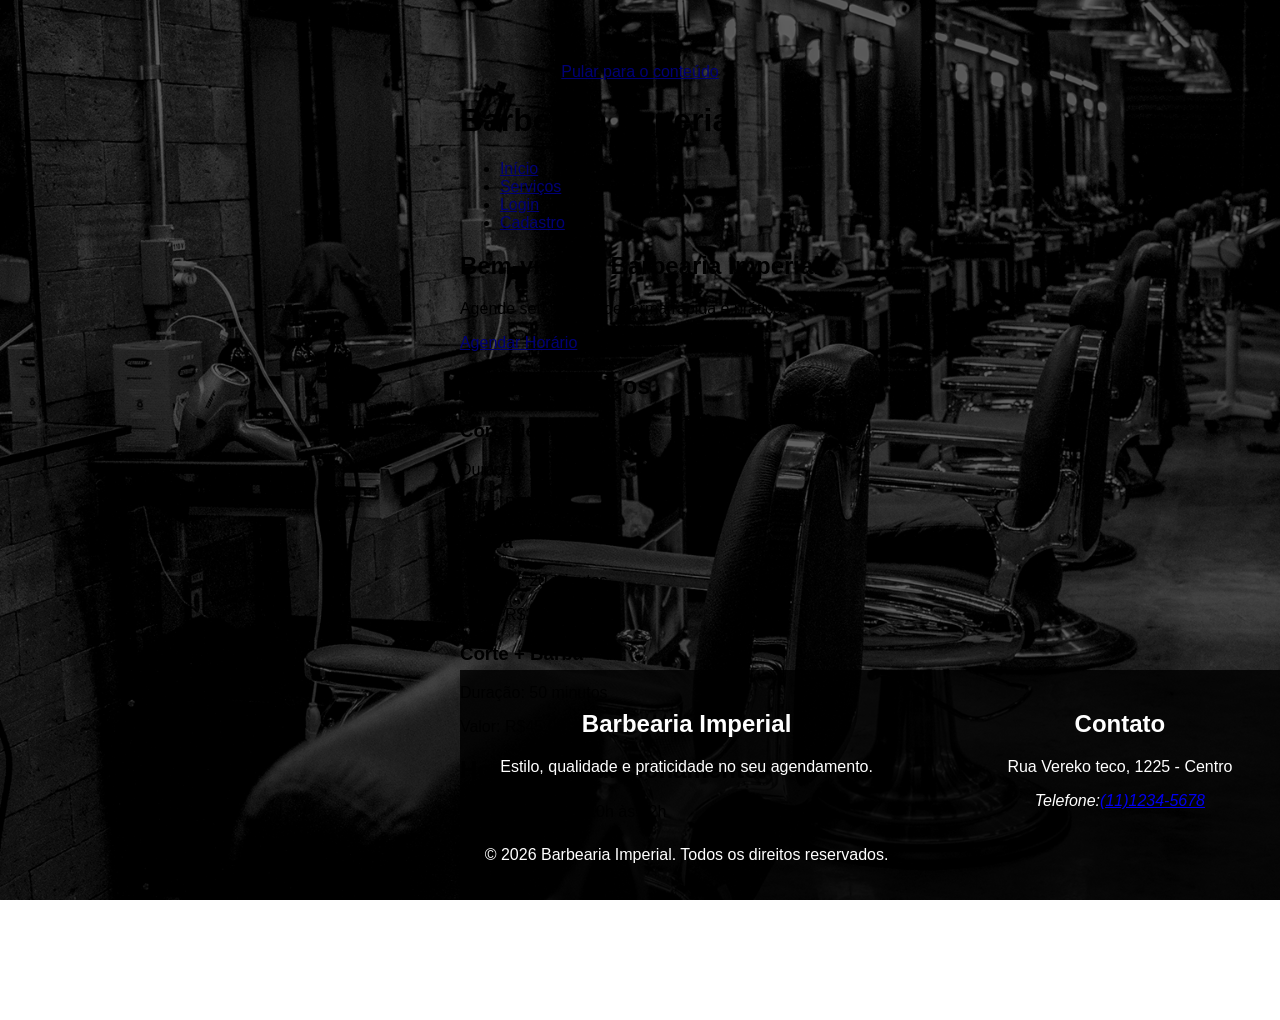
<file: index.html>
<!DOCTYPE html>
<html lang="pt-BR">
<head>
    <meta charset="UTF-8">
    <meta name="viewport" content="width=device-width, initial-scale=1.0">
    <meta name="description" content="Barbearia Imperial - estilo e qualidade. Agende seu corte ou barba online de forma rápida, prática e segura.">
    <title>Barbearia Imperial</title>
    <link rel="stylesheet" href="css/style.css">
</head>
<body>
    <a href="#main">Pular para o conteúdo</a>

    <div class="container">

        <header class="cabeçalho">
            <h1>Barbearia Imperial</h1>


            <nav class="menu">
                <ul>
                    <li><a href="index.html">Início</a></li>
                    <li><a href="#servicos">Serviços</a></li>
                    <li><a href="login.html">Login</a></li>
                    <li><a href="cadastro.html">Cadastro</a></li>
                </ul>

            </nav>

        </header>
            
        <main id="main">

            <section class="apresentacao">
                <h2>Bem-vindo à Barbearia Imperial</h2>
                <p>Agende seu horário de forma rápida e prática!</p>
                <a href="agendamento.html" class="botao-principal">Agendar Horário</a>
            </section>

            <section id="servicos" class="servicos">
                <h2>Nossos serviços</h2>

                <article class="servico-card">
                    <h3>Corte de cabelo</h3>
                    <p>Duração: 30 minutos</p>
                    <p>Valor: R$30,00</p>
                </article>

                <article class="servico-card">
                    <h3>Barba</h3>
                    <p>Duração: 20 minutos</p>
                    <p>Valor: R$20,00</p>
                </article>

                <article class="servico-card">
                    <h3>Corte + Barba</h3>
                    <p>Duração: 50 minutos</p>
                    <p>Valor: R$45,00</p>
                </article>

            </section>

            <section class="funcionamento">
                <h2>Horário de funcionamento</h2>
                <p>Terça a domingo: 10h às 22h</p>
            </section>

        </main>

        <footer class="rodape">

            <section class="rodape__apresentacao">
                <h2>Barbearia Imperial</h2>
                <p>Estilo, qualidade e praticidade no seu agendamento.</p>
            </section>

            <section class="rodape__address">
                <h2>Contato</h2>
                <p>Rua Vereko teco, 1225 - Centro</p>
                <address>Telefone:<a href="tel:+551112345678">(11)1234-5678</a></address>
            </section>

            <section class="rodape__funcionamento">
                <h2>Horário de funcionamento</h2>
                <p>Atendimento: terça à domingo: 10h às 22h</p>

            </section>

            <p>&copy; 2026 Barbearia Imperial. Todos os direitos reservados.</p>

        </footer>
    </div>

</body>

</html>
</file>
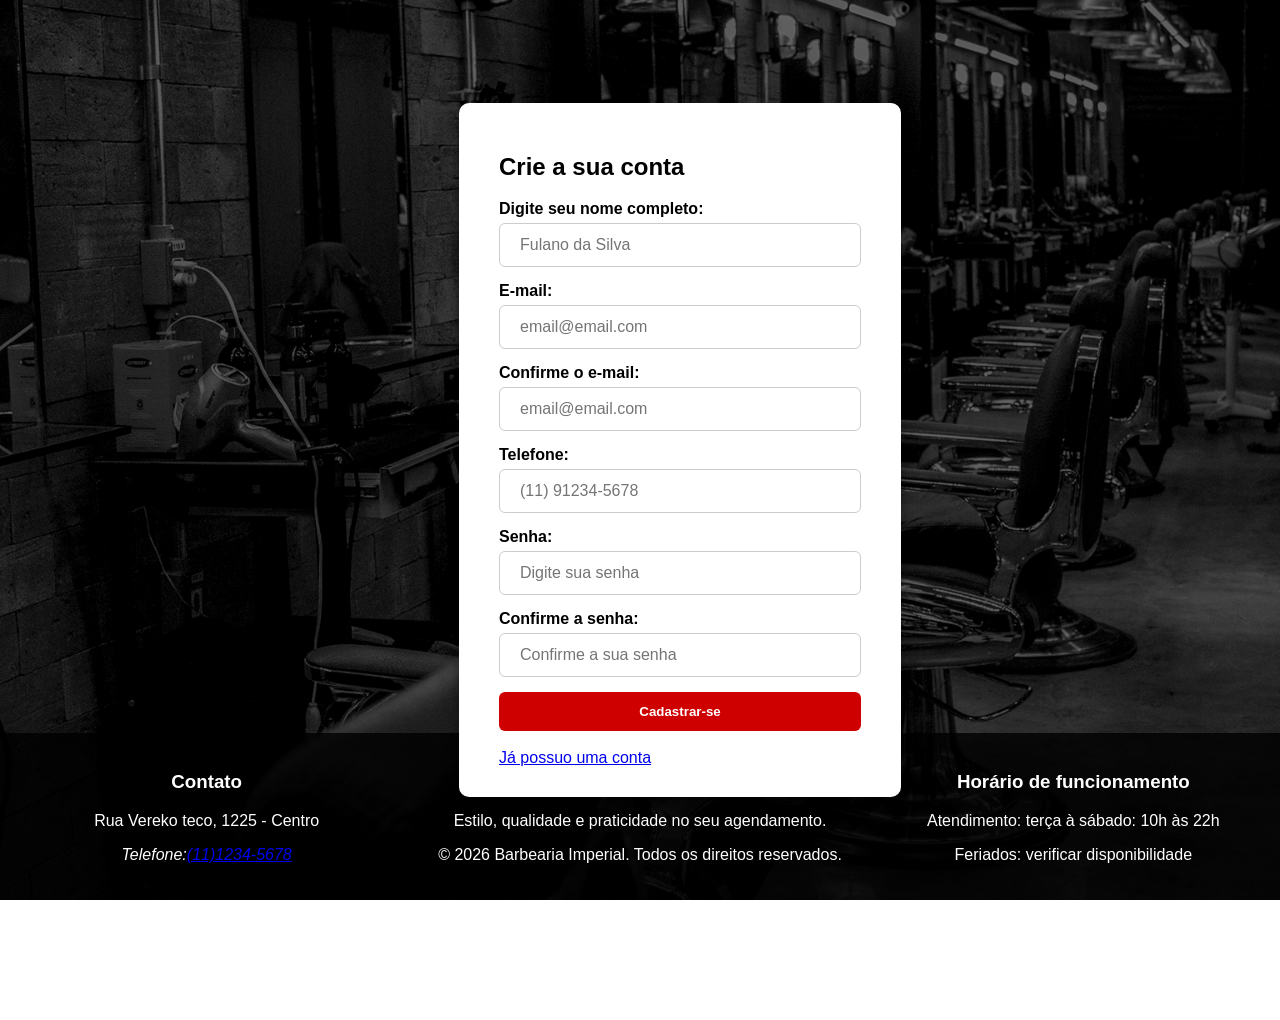
<file: cadastro.html>
<!DOCTYPE html>
    <html lang="pt-BR">
    <head>
        <meta charset="UTF-8">
        <meta name="viewport" content="width=device-width, initial-scale=1.0">
        <meta name="description" content="Cadastre sua conta">
        <title>Cadastro | Barbearia Imperial</title>
        <link rel="stylesheet" href="css/style.css">
    </head>

    <body>

        <main>

            <section class="cadastro">

                <div class="formulario-card">

                    <h2>Crie a sua conta</h2>

                    <form action="cliente.html" method="post" class="form-cadastro">

                        <div class="campo-formulario">

                            <label for="name">Digite seu nome completo:</label>
                            <input 
                            type="text" 
                            id="name" name="name" 
                            placeholder="Fulano da Silva" 
                            autocomplete="name" 
                            required 
                            />
                            
                        </div>

                        <div class="campo-formulario">

                            <label for="email">E-mail:</label>
                            <input type="email" 
                            id="email" 
                            name="email" 
                            placeholder="email@email.com" 
                            autocomplete="email" 
                            required 
                            />

                        </div>


                        <div class="campo-formulario">
                        
                            <label for="email_confirm">Confirme o e-mail:</label>
                            <input type="email" 
                            id="email_confirm" 
                            name="email_confirm" 
                            placeholder="email@email.com" 
                            required 
                            />

                        </div>

                        <div class="campo-formulario">

                            <label for="telefone">Telefone:</label>

                            <input 
                            type="tel" 
                            id="telefone" 
                            name="telefone" 
                            placeholder="(11) 91234-5678" 
                            pattern="^\(\d{2}\)\s?(?:9\d{4}|\d{4})-\d{4}$"
                            required
                            />
                        
                        </div>
                        
                        <div class="campo-formulario">

                            <label for="password">Senha:</label>

                            <input 
                            type="password" 
                            id="password" 
                            name="password" 
                            placeholder="Digite sua senha" 
                            minlength="8" 
                            autocomplete="new-password" 
                            required 
                            />

                        </div>

                        <div class="campo-formulario">

                            <label for="password_confirm">Confirme a senha:</label>

                            <input 
                            type="password" 
                            id="password_confirm" 
                            name="password_confirm"
                            placeholder="Confirme a sua senha" 
                            minlength="8"
                            required 
                            />

                        </div>

                        <button type="submit">Cadastrar-se</button>

                    </form>

                    <br>
                    
                    <a href="login.html">Já possuo uma conta</a>

                </div>

            </section>

        </main>

        <footer class="rodape">

            <section class="rodape__address">
                <h3>Contato</h3>
                <p>Rua Vereko teco, 1225 - Centro</p>
                <address>Telefone:<a href="tel:+551112345678">(11)1234-5678</a></address>
            </section>

            <section class="rodape__apresentacao">
                <h3>Barbearia Imperial</h3>
                <p>Estilo, qualidade e praticidade no seu agendamento.</p>
                <p>&copy; 2026 Barbearia Imperial. Todos os direitos reservados.</p>
            
            </section>


            <section class="rodape__funcionamento">
                <h3>Horário de funcionamento</h3>
                <p>Atendimento: terça à sábado: 10h às 22h</p>
                <p>Feriados: verificar disponibilidade</p>

            </section>


        </footer>

    </body>

</html>
</file>
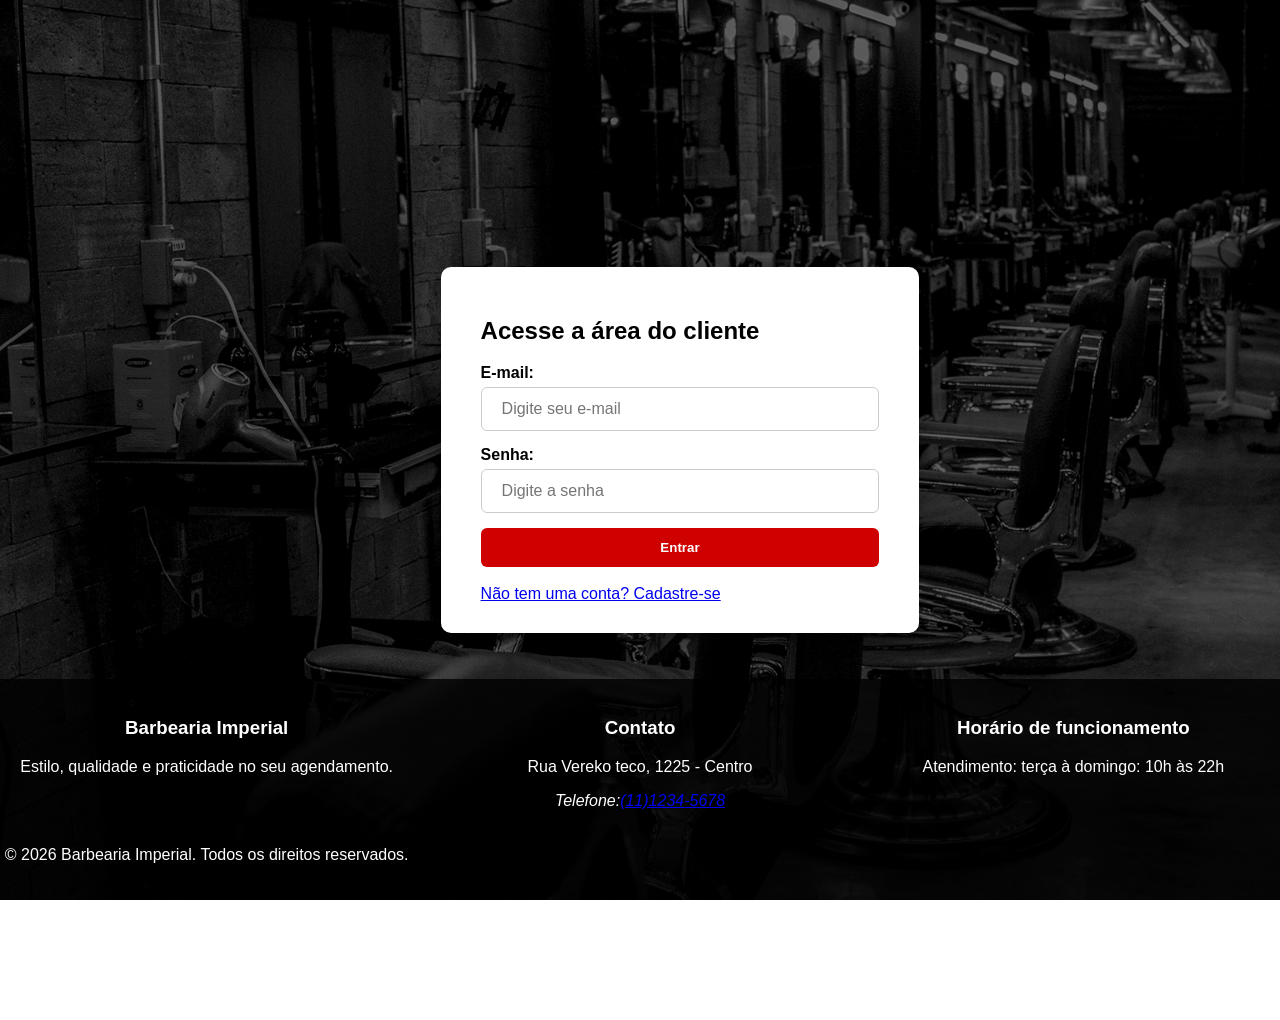
<file: login.html>
<!DOCTYPE html>
<html lang="pt-BR">
<head>
    <meta charset="UTF-8">
    <meta name="viewport" content="width=device-width, initial-scale=1.0">
    <meta name="description" content="Faça login e faça seu agendamento!">
    <title>Login | Barbearia Imperial</title>
    <link rel="stylesheet" href="css/style.css">
</head>

    <body>

        <main>

            <section class="login">

                <div class="formulario-card">

                    <h2>Acesse a área do cliente</h2>
                    <form action="cliente.html" method="post" class="form-login">

                        <div class="campo-formulario">
                            <label for="email">E-mail:</label>
                            <input 
                            type="email" 
                            id="email" 
                            name="email" 
                            placeholder="Digite seu e-mail" 
                            autocomplete="email"
                            required
                            />
                        </div>

                        <div class="campo-formulario">
                            <label for="senha">Senha:</label>
                            <input 
                            type="password" 
                            id="senha" 
                            name="senha" 
                            placeholder="Digite a senha" 
                            autocomplete="current-password"
                            required
                            />

                        </div>

                        <button type="submit">Entrar</button>

                    </form>

                    <br>

                    <a href="cadastro.html">Não tem uma conta? Cadastre-se</a>

                </div>

            </section>

        </main>

        <footer class="rodape">

            <section class="rodape__apresentacao">
                <h3>Barbearia Imperial</h3>
                <p>Estilo, qualidade e praticidade no seu agendamento.</p>
            </section>

            <section class="rodape__address">
                <h3>Contato</h3>
                <p>Rua Vereko teco, 1225 - Centro</p>
                <address>Telefone:<a href="tel:+551112345678">(11)1234-5678</a></address>
            </section>

            <section class="rodape__funcionamento">
                <h3>Horário de funcionamento</h3>
                <p>Atendimento: terça à domingo: 10h às 22h</p>

            </section>

            <p>&copy; 2026 Barbearia Imperial. Todos os direitos reservados.</p>

        </footer>

    </body>

</html>
</file>
<file: css/style.css>
html, body {
    height: 100%;
    margin: 0;
}

body {
    min-height: 100vh;
    margin: 0;
    font-family: Arial, sans-serif;
    display: flex;
    justify-content: center;
    align-items: center;
    background: url("../img/image.png") no-repeat center center fixed;    
    background-size: cover;
    position: relative;
    padding-bottom: 120px;
    flex-direction: column;

}


body::before {
    content: "";
    position: fixed;
    top: 0; left: 0; right: 0; bottom: 0;
    background: rgba(0, 0, 0, 0.5);
    z-index: 0;
    pointer-events: none;

}


.formulario-card {
    position: relative;
    background-color: #fff; 
    padding: 30px 40px;
    margin: 0 auto;
    border-radius: 10px;
    box-shadow: 0 6px 16px rgba(0,0,0,0.4); 
    max-width: 500px;
    width: 100%;
    z-index: 1; 
    margin-right: 40px;
}

.campo-formulario {
    margin-bottom: 15px;
}

.campo-formulario label {
    display: block;
    margin-bottom: 5px;
    font-weight: bold;
}

.campo-formulario input {
    width: 100%;
    padding: 12px 20px;
    border: 1px solid #ccc;
    border-radius: 6px;
    box-sizing: border-box;
    font-size: 1rem;
    }


.form-cadastro button,
.form-login button {
    background-color: #ce0000;
    color: #fff;
    border: none;
    padding: 12px 20px;
    border-radius: 6px;
    font-weight: bold;
    cursor: pointer;
    width: 100%;
    transition: background-color 0.3s ease;
}

.form-cadastro button:hover,
.form-login button:hover {
    background-color: #7e0000;
}


footer.rodape {

    position: fixed;
    bottom: 0;
    width: 100%;
    background-color: rgba(0,0,0,0.8);
    color: #fff;
    text-align: center;
    padding: 20px;
}

footer.rodape {
    display: grid;
    grid-template-columns: repeat(3, 1fr);
    gap: 20px;
}

@media (max-width: 768px) {
    footer.rodape {
        grid-template-columns: 1fr;
        text-align: left;
    }
}
</file>
